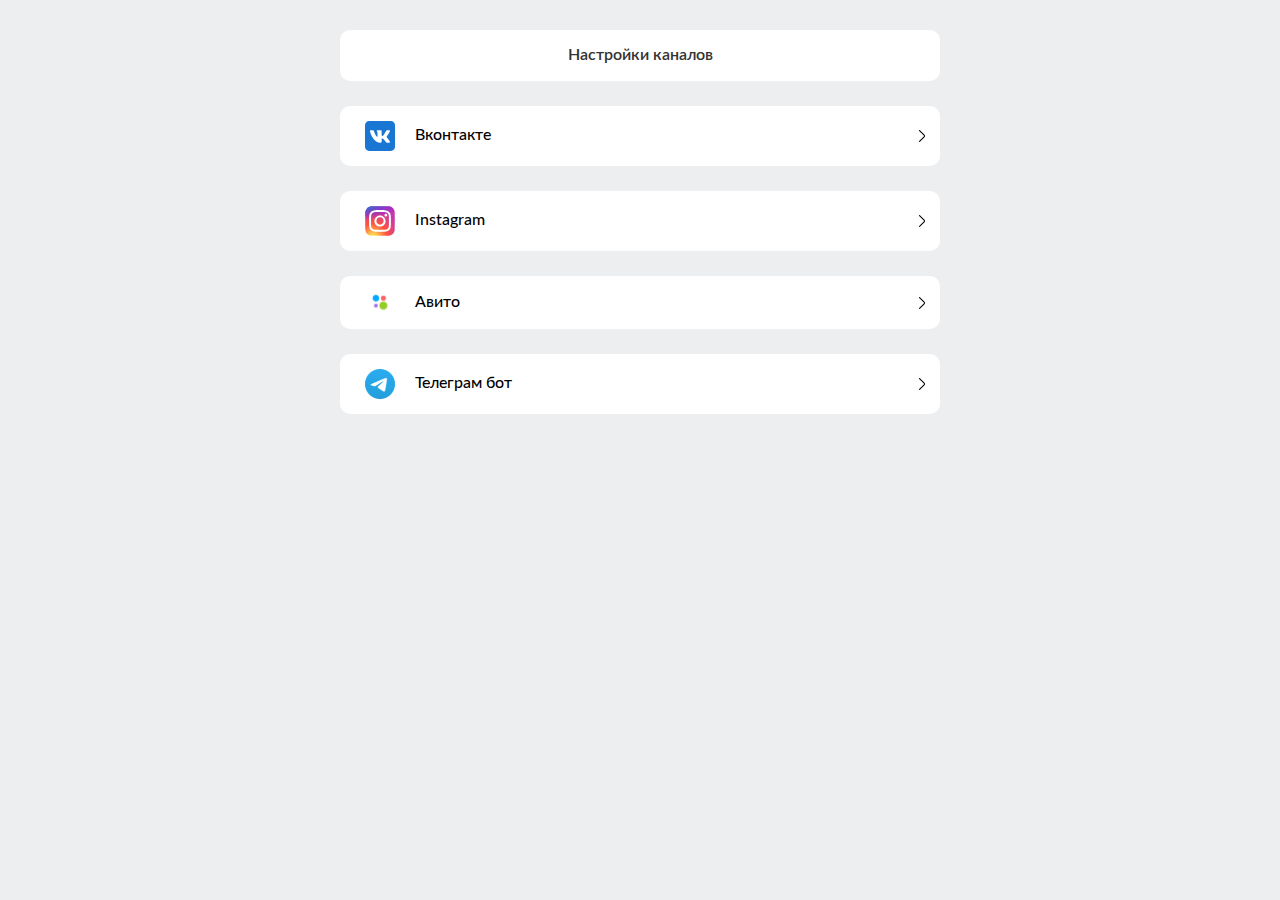
<file: index.html>
<!DOCTYPE html>
<html lang="ru">
<head>
    <meta charset="UTF-8">
    <meta name="viewport" content="width=device-width, initial-scale=1.0">
    <title>Шаблон-для-мессенджера</title>
    <!-- Swiper css -->
    <link rel="stylesheet" href="https://cdn.jsdelivr.net/npm/swiper@11/swiper-bundle.min.css" />
    <!-- css file -->
    <!-- fonts -->
    <link rel="stylesheet" href="/fonts/Lato/stylesheet.css">
    <!-- fonts -->
    <!-- css link -->
    <link rel="stylesheet" href="./css/style.css">
    <!-- css link -->
</head>
<body>
    <div class="wrapper">

        <!-- main -->
        <main>
            <!-- home -->
            <section class="home">
                <div class="main_container">
                    <button class="white_btn">
                        Настройки каналов
                    </button>
                    <ul class="home_link">
                        <li>
                            <a href="#">
                                <span>
                                    <img src="./images/icons/vk_logo.svg" alt="">
                                    Вконтакте
                                </span>
                                <svg width="6" height="12" viewBox="0 0 6 12" fill="none" xmlns="http://www.w3.org/2000/svg">
                                    <path d="M0.156988 0.930992L4.76799 5.61599C4.86912 5.71821 4.92584 5.8562 4.92584 5.99999C4.92584 6.14378 4.86912 6.28177 4.76799 6.38399L0.157989 11.069C0.0569129 11.1718 0.000276566 11.3103 0.000276566 11.4545C0.000276566 11.5987 0.0569129 11.7371 0.157989 11.84C0.207366 11.8906 0.266381 11.9309 0.331558 11.9584C0.396735 11.9859 0.466754 12 0.537489 12C0.608223 12 0.678242 11.9859 0.743419 11.9584C0.808596 11.9309 0.867611 11.8906 0.916988 11.84L5.52699 7.15599C5.82991 6.84747 5.99963 6.43237 5.99963 5.99999C5.99963 5.56761 5.82991 5.15251 5.52699 4.84399L0.916988 0.159992C0.867596 0.10919 0.808518 0.0688076 0.743249 0.0412328C0.677979 0.0136581 0.607843 -0.000549316 0.536988 -0.000549316C0.466133 -0.000549316 0.395998 0.0136581 0.330729 0.0412328C0.265459 0.0688076 0.206381 0.10919 0.156988 0.159992C0.0559125 0.262847 -0.000723839 0.401285 -0.000723839 0.545492C-0.000723839 0.689698 0.0559125 0.828136 0.156988 0.930992Z" fill="black"/>
                                </svg>
                            </a>
                        </li>
                        <li>
                            <a href="#">
                                <span>
                                    <img src="./images/icons/instagram_logo.svg" alt="">
                                    Instagram
                                </span>
                                <svg width="6" height="12" viewBox="0 0 6 12" fill="none" xmlns="http://www.w3.org/2000/svg">
                                    <path d="M0.156988 0.930992L4.76799 5.61599C4.86912 5.71821 4.92584 5.8562 4.92584 5.99999C4.92584 6.14378 4.86912 6.28177 4.76799 6.38399L0.157989 11.069C0.0569129 11.1718 0.000276566 11.3103 0.000276566 11.4545C0.000276566 11.5987 0.0569129 11.7371 0.157989 11.84C0.207366 11.8906 0.266381 11.9309 0.331558 11.9584C0.396735 11.9859 0.466754 12 0.537489 12C0.608223 12 0.678242 11.9859 0.743419 11.9584C0.808596 11.9309 0.867611 11.8906 0.916988 11.84L5.52699 7.15599C5.82991 6.84747 5.99963 6.43237 5.99963 5.99999C5.99963 5.56761 5.82991 5.15251 5.52699 4.84399L0.916988 0.159992C0.867596 0.10919 0.808518 0.0688076 0.743249 0.0412328C0.677979 0.0136581 0.607843 -0.000549316 0.536988 -0.000549316C0.466133 -0.000549316 0.395998 0.0136581 0.330729 0.0412328C0.265459 0.0688076 0.206381 0.10919 0.156988 0.159992C0.0559125 0.262847 -0.000723839 0.401285 -0.000723839 0.545492C-0.000723839 0.689698 0.0559125 0.828136 0.156988 0.930992Z" fill="black"/>
                                </svg>
                            </a>
                        </li>
                        <li>
                            <a href="#">
                                <span>
                                    <img src="./images/icons/avito_logo.svg" alt="">
                                    Авито
                                </span>
                                <svg width="6" height="12" viewBox="0 0 6 12" fill="none" xmlns="http://www.w3.org/2000/svg">
                                    <path d="M0.156988 0.930992L4.76799 5.61599C4.86912 5.71821 4.92584 5.8562 4.92584 5.99999C4.92584 6.14378 4.86912 6.28177 4.76799 6.38399L0.157989 11.069C0.0569129 11.1718 0.000276566 11.3103 0.000276566 11.4545C0.000276566 11.5987 0.0569129 11.7371 0.157989 11.84C0.207366 11.8906 0.266381 11.9309 0.331558 11.9584C0.396735 11.9859 0.466754 12 0.537489 12C0.608223 12 0.678242 11.9859 0.743419 11.9584C0.808596 11.9309 0.867611 11.8906 0.916988 11.84L5.52699 7.15599C5.82991 6.84747 5.99963 6.43237 5.99963 5.99999C5.99963 5.56761 5.82991 5.15251 5.52699 4.84399L0.916988 0.159992C0.867596 0.10919 0.808518 0.0688076 0.743249 0.0412328C0.677979 0.0136581 0.607843 -0.000549316 0.536988 -0.000549316C0.466133 -0.000549316 0.395998 0.0136581 0.330729 0.0412328C0.265459 0.0688076 0.206381 0.10919 0.156988 0.159992C0.0559125 0.262847 -0.000723839 0.401285 -0.000723839 0.545492C-0.000723839 0.689698 0.0559125 0.828136 0.156988 0.930992Z" fill="black"/>
                                </svg>
                            </a>
                        </li>
                        <li>
                            <a href="#">
                                <span>  
                                    <img src="./images/icons/telegram_logo.svg" alt="">
                                    Телеграм бот
                                </span>
                                <svg width="6" height="12" viewBox="0 0 6 12" fill="none" xmlns="http://www.w3.org/2000/svg">
                                    <path d="M0.156988 0.930992L4.76799 5.61599C4.86912 5.71821 4.92584 5.8562 4.92584 5.99999C4.92584 6.14378 4.86912 6.28177 4.76799 6.38399L0.157989 11.069C0.0569129 11.1718 0.000276566 11.3103 0.000276566 11.4545C0.000276566 11.5987 0.0569129 11.7371 0.157989 11.84C0.207366 11.8906 0.266381 11.9309 0.331558 11.9584C0.396735 11.9859 0.466754 12 0.537489 12C0.608223 12 0.678242 11.9859 0.743419 11.9584C0.808596 11.9309 0.867611 11.8906 0.916988 11.84L5.52699 7.15599C5.82991 6.84747 5.99963 6.43237 5.99963 5.99999C5.99963 5.56761 5.82991 5.15251 5.52699 4.84399L0.916988 0.159992C0.867596 0.10919 0.808518 0.0688076 0.743249 0.0412328C0.677979 0.0136581 0.607843 -0.000549316 0.536988 -0.000549316C0.466133 -0.000549316 0.395998 0.0136581 0.330729 0.0412328C0.265459 0.0688076 0.206381 0.10919 0.156988 0.159992C0.0559125 0.262847 -0.000723839 0.401285 -0.000723839 0.545492C-0.000723839 0.689698 0.0559125 0.828136 0.156988 0.930992Z" fill="black"/>
                                </svg>
                            </a>
                        </li>
                    </ul>
                </div>
            </section>
            <!-- home -->
        </main>
        <!-- main -->
        
    </div>
</body>
</html>
</file>
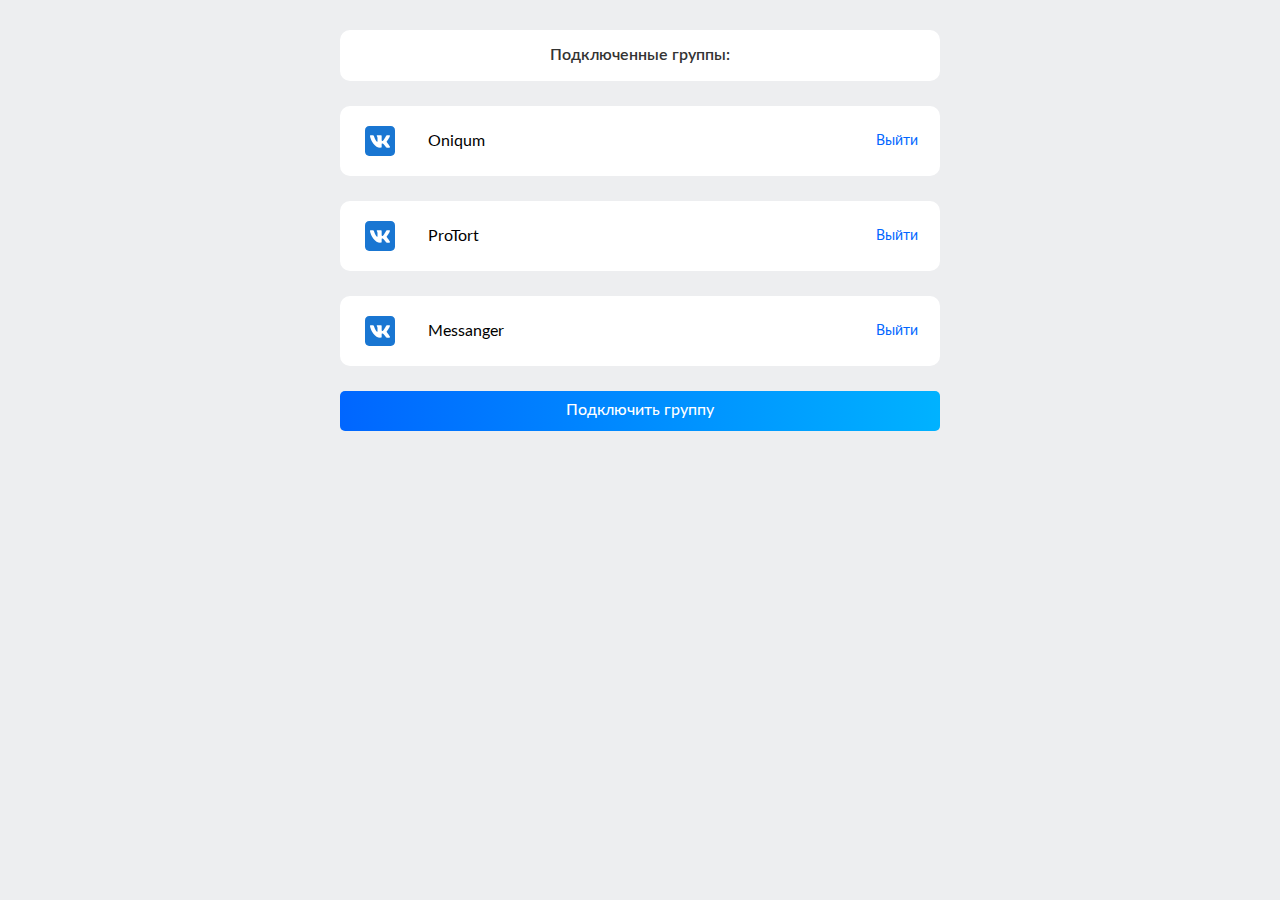
<file: connected-groups.html>
<!DOCTYPE html>
<html lang="ru">
<head>
    <meta charset="UTF-8">
    <meta name="viewport" content="width=device-width, initial-scale=1.0">
    <title>Шаблон-для-мессенджера</title>
    <!-- Swiper css -->
    <link rel="stylesheet" href="https://cdn.jsdelivr.net/npm/swiper@11/swiper-bundle.min.css" />
    <!-- css file -->
    <!-- fonts -->
    <link rel="stylesheet" href="/fonts/Lato/stylesheet.css">
    <!-- fonts -->
    <!-- css link -->
    <link rel="stylesheet" href="./css/style.css">
    <!-- css link -->
</head>
<body>
    <div class="wrapper">

        <!-- main -->
        <main>
            <!-- connected_groups -->
            <section class="connected_groups">
                <div class="main_container">
                    <button class="white_btn">
                        Подключенные группы:
                    </button>
                    <ul class="connected_groups_link">
                        <li>
                            <span>
                                <img src="./images/icons/vk_logo.svg" alt="">
                                Oniqum
                            </span>
                            <a href="#">
                                Выйти
                            </a>
                        </li>
                        <li>
                            <span>
                                <img src="./images/icons/vk_logo.svg" alt="">
                                ProTort
                            </span>
                            <a href="#">
                                Выйти
                            </a>
                        </li>
                        <li>
                            <span>
                                <img src="./images/icons/vk_logo.svg" alt="">
                                Messanger
                            </span>
                            <a href="#">
                                Выйти
                            </a>
                        </li>
                    </ul>
                    <a href="#" class="blue_btn">
                        Подключить группу
                    </a>
                </div>
            </section>
            <!-- home -->
        </main>
        <!-- main -->
        
    </div>
</body>
</html>
</file>
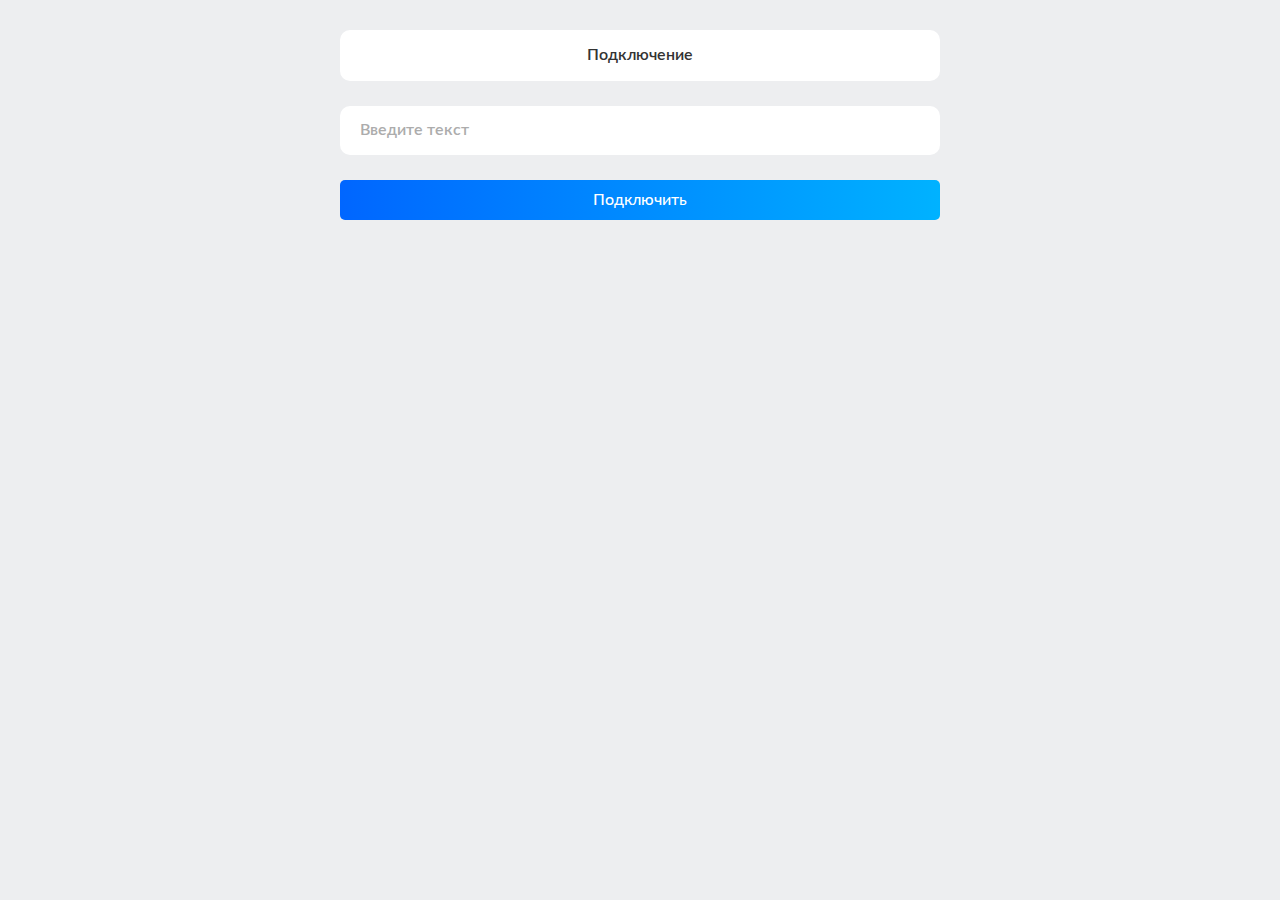
<file: form.html>
<!DOCTYPE html>
<html lang="ru">
<head>
    <meta charset="UTF-8">
    <meta name="viewport" content="width=device-width, initial-scale=1.0">
    <title>Шаблон-для-мессенджера</title>
    <!-- Swiper css -->
    <link rel="stylesheet" href="https://cdn.jsdelivr.net/npm/swiper@11/swiper-bundle.min.css" />
    <!-- css file -->
    <!-- fonts -->
    <link rel="stylesheet" href="/fonts/Lato/stylesheet.css">
    <!-- fonts -->
    <!-- css link -->
    <link rel="stylesheet" href="./css/style.css">
    <!-- css link -->
</head>
<body>
    <div class="wrapper">

        <!-- main -->
        <main>
            <!-- select_groups -->
            <section class="select_groups">
                <div class="main_container">
                    <button class="white_btn">
                        Подключение
                    </button>
                    <form action="#" class="select_groups_link">
                        <input type="text" placeholder="Введите текст">
                        <button class="blue_btn">
                            Подключить
                        </button>
                    </form>
                </div>
            </section>
            <!-- home -->
        </main>
        <!-- main -->
        
    </div>
</body>
</html>
</file>
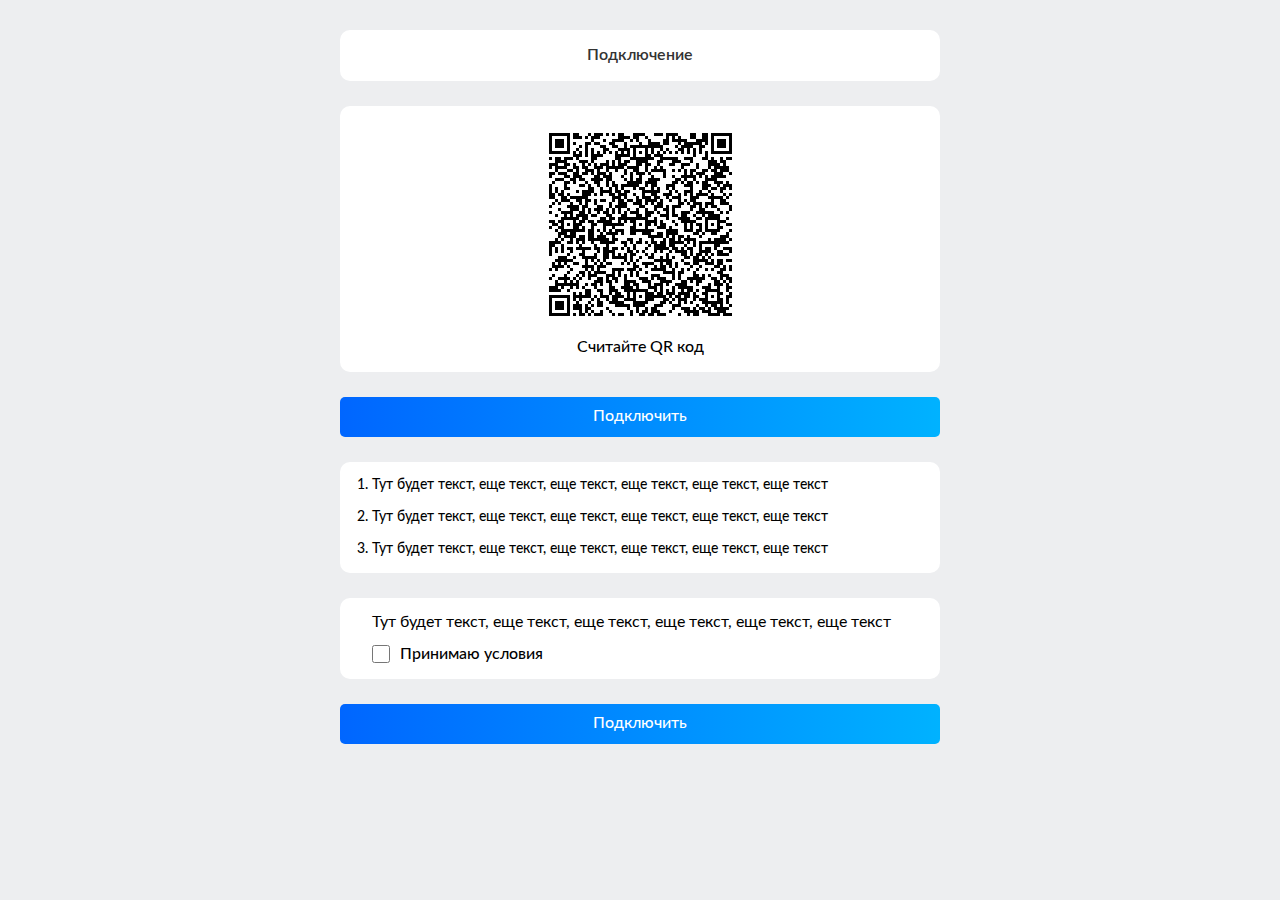
<file: qr.html>
<!DOCTYPE html>
<html lang="ru">
<head>
    <meta charset="UTF-8">
    <meta name="viewport" content="width=device-width, initial-scale=1.0">
    <title>Шаблон-для-мессенджера</title>
    <!-- Swiper css -->
    <link rel="stylesheet" href="https://cdn.jsdelivr.net/npm/swiper@11/swiper-bundle.min.css" />
    <!-- css file -->
    <!-- fonts -->
    <link rel="stylesheet" href="/fonts/Lato/stylesheet.css">
    <!-- fonts -->
    <!-- css link -->
    <link rel="stylesheet" href="./css/style.css">
    <!-- css link -->
</head>
<body>
    <div class="wrapper">

        <!-- main -->
        <main>
            <!-- select_groups -->
            <section class="select_groups">
                <div class="main_container">
                    <button class="white_btn">
                        Подключение
                    </button>
                    <div class="qr">
                        <img src="./images/QR.png" alt="">
                        <span>
                            Считайте QR код
                        </span>
                    </div>
                    <a href="#" class="blue_btn">
                        Подключить
                    </a>
                    <ul class="list">
                        <li>    
                            Тут будет текст, еще текст, еще текст, еще текст, еще текст, еще текст
                        </li>
                        <li>    
                            Тут будет текст, еще текст, еще текст, еще текст, еще текст, еще текст
                        </li>
                        <li>    
                            Тут будет текст, еще текст, еще текст, еще текст, еще текст, еще текст
                        </li>
                    </ul>
                    <form action="#">
                        <div class="text_block">
                            <p>
                                Тут будет текст, еще текст, еще текст, еще текст, еще текст, еще текст
                            </p>
                            <label for="text">
                                <input type="checkbox" id="text">
                                Принимаю условия
                            </label>
                        </div>
                        <button type="submit" class="blue_btn">
                            Подключить
                        </button>
                    </form>
                </div>
            </section>
            <!-- home -->
        </main>
        <!-- main -->
        
    </div>
</body>
</html>
</file>
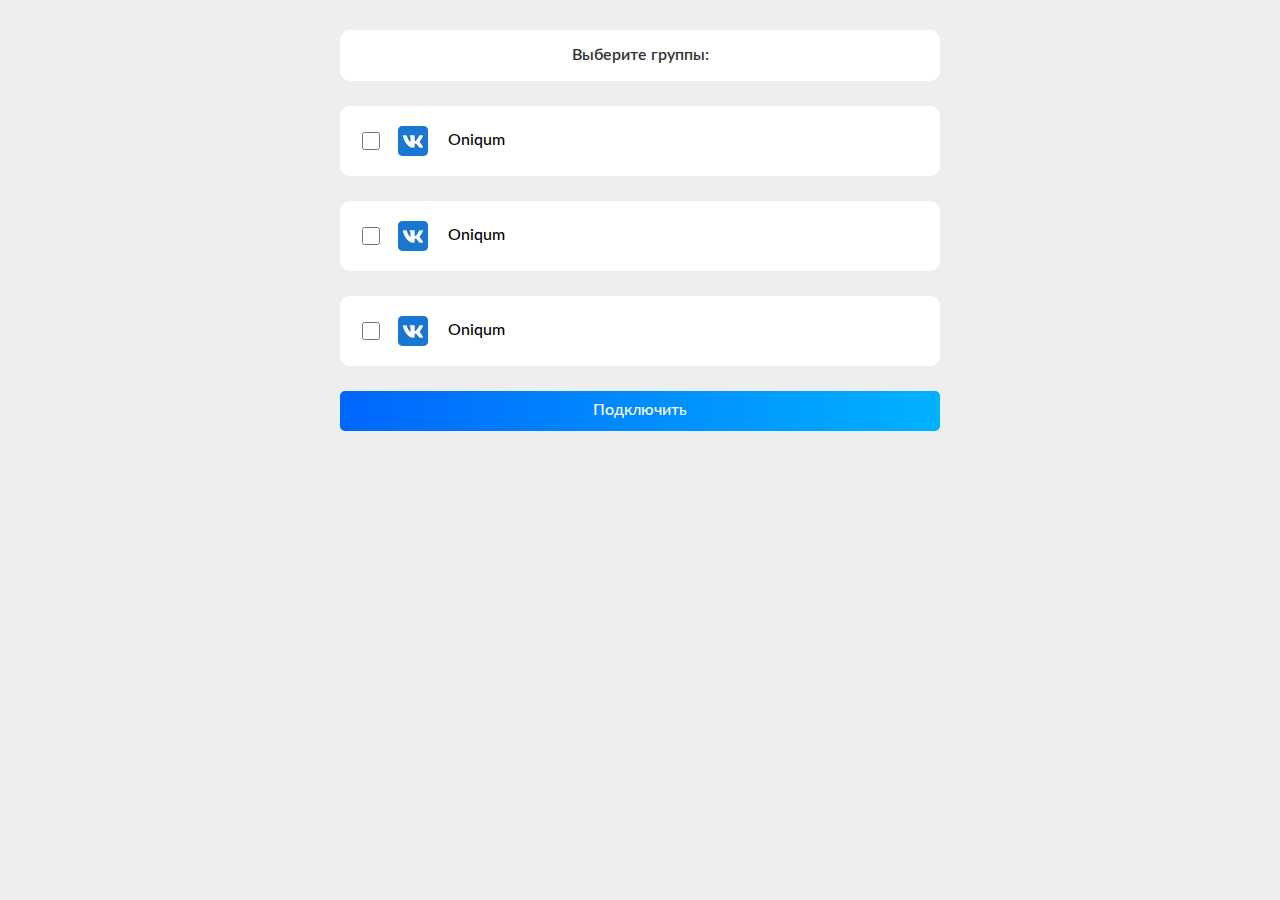
<file: select-groups.html>
<!DOCTYPE html>
<html lang="ru">
<head>
    <meta charset="UTF-8">
    <meta name="viewport" content="width=device-width, initial-scale=1.0">
    <title>Шаблон-для-мессенджера</title>
    <!-- Swiper css -->
    <link rel="stylesheet" href="https://cdn.jsdelivr.net/npm/swiper@11/swiper-bundle.min.css" />
    <!-- css file -->
    <!-- fonts -->
    <link rel="stylesheet" href="/fonts/Lato/stylesheet.css">
    <!-- fonts -->
    <!-- css link -->
    <link rel="stylesheet" href="./css/style.css">
    <!-- css link -->
</head>
<body>
    <div class="wrapper">

        <!-- main -->
        <main>
            <!-- select_groups -->
            <section class="select_groups">
                <div class="main_container">
                    <button class="white_btn">
                        Выберите группы:
                    </button>
                    <form action="#" class="select_groups_link">
                        <label for="checkbox">
                            <input type="checkbox" id="checkbox">
                            <span>
                                <img src="./images/icons/vk_logo.svg" alt="">
                                Oniqum
                            </span>
                        </label>
                        <label for="checkbox2">
                            <input type="checkbox" id="checkbox2">
                            <span>
                                <img src="./images/icons/vk_logo.svg" alt="">
                                Oniqum
                            </span>
                        </label>
                        <label for="checkbox3">
                            <input type="checkbox" id="checkbox3">
                            <span>
                                <img src="./images/icons/vk_logo.svg" alt="">
                                Oniqum
                            </span>
                        </label>
                        <button class="blue_btn">
                            Подключить
                        </button>
                    </form>
                </div>
            </section>
            <!-- home -->
        </main>
        <!-- main -->
        
    </div>
</body>
</html>
</file>
<file: fonts/Lato/stylesheet.css>
/* This stylesheet generated by Transfonter (https://transfonter.org) on February 13, 2018 8:55 AM */

@font-face {
    font-family: 'Lato Hairline';
    src: url('Lato-Hairline.eot');
    src: local('Lato Hairline'), local('Lato-Hairline'),
        url('Lato-Hairline.eot?#iefix') format('embedded-opentype'),
        url('Lato-Hairline.woff') format('woff'),
        url('Lato-Hairline.ttf') format('truetype');
    font-weight: 100;
    font-style: normal;
}

@font-face {
    font-family: 'Lato';
    src: url('Lato-Heavy.eot');
    src: local('Lato Heavy'), local('Lato-Heavy'),
        url('Lato-Heavy.eot?#iefix') format('embedded-opentype'),
        url('Lato-Heavy.woff') format('woff'),
        url('Lato-Heavy.ttf') format('truetype');
    font-weight: 900;
    font-style: normal;
}

@font-face {
    font-family: 'Lato';
    src: url('Lato-HeavyItalic.eot');
    src: local('Lato Heavy Italic'), local('Lato-HeavyItalic'),
        url('Lato-HeavyItalic.eot?#iefix') format('embedded-opentype'),
        url('Lato-HeavyItalic.woff') format('woff'),
        url('Lato-HeavyItalic.ttf') format('truetype');
    font-weight: 900;
    font-style: italic;
}

@font-face {
    font-family: 'Lato';
    src: url('Lato-Regular.eot');
    src: local('Lato Regular'), local('Lato-Regular'),
        url('Lato-Regular.eot?#iefix') format('embedded-opentype'),
        url('Lato-Regular.woff') format('woff'),
        url('Lato-Regular.ttf') format('truetype');
    font-weight: normal;
    font-style: normal;
}

@font-face {
    font-family: 'Lato';
    src: url('Lato-Black.eot');
    src: local('Lato Black'), local('Lato-Black'),
        url('Lato-Black.eot?#iefix') format('embedded-opentype'),
        url('Lato-Black.woff') format('woff'),
        url('Lato-Black.ttf') format('truetype');
    font-weight: 900;
    font-style: normal;
}

@font-face {
    font-family: 'Lato';
    src: url('Lato-SemiboldItalic.eot');
    src: local('Lato Semibold Italic'), local('Lato-SemiboldItalic'),
        url('Lato-SemiboldItalic.eot?#iefix') format('embedded-opentype'),
        url('Lato-SemiboldItalic.woff') format('woff'),
        url('Lato-SemiboldItalic.ttf') format('truetype');
    font-weight: 600;
    font-style: italic;
}

@font-face {
    font-family: 'Lato';
    src: url('Lato-BlackItalic.eot');
    src: local('Lato Black Italic'), local('Lato-BlackItalic'),
        url('Lato-BlackItalic.eot?#iefix') format('embedded-opentype'),
        url('Lato-BlackItalic.woff') format('woff'),
        url('Lato-BlackItalic.ttf') format('truetype');
    font-weight: 900;
    font-style: italic;
}

@font-face {
    font-family: 'Lato Hairline';
    src: url('Lato-HairlineItalic.eot');
    src: local('Lato Hairline Italic'), local('Lato-HairlineItalic'),
        url('Lato-HairlineItalic.eot?#iefix') format('embedded-opentype'),
        url('Lato-HairlineItalic.woff') format('woff'),
        url('Lato-HairlineItalic.ttf') format('truetype');
    font-weight: 100;
    font-style: italic;
}

@font-face {
    font-family: 'Lato';
    src: url('Lato-MediumItalic.eot');
    src: local('Lato Medium Italic'), local('Lato-MediumItalic'),
        url('Lato-MediumItalic.eot?#iefix') format('embedded-opentype'),
        url('Lato-MediumItalic.woff') format('woff'),
        url('Lato-MediumItalic.ttf') format('truetype');
    font-weight: 500;
    font-style: italic;
}

@font-face {
    font-family: 'Lato';
    src: url('Lato-ThinItalic.eot');
    src: local('Lato Thin Italic'), local('Lato-ThinItalic'),
        url('Lato-ThinItalic.eot?#iefix') format('embedded-opentype'),
        url('Lato-ThinItalic.woff') format('woff'),
        url('Lato-ThinItalic.ttf') format('truetype');
    font-weight: 100;
    font-style: italic;
}

@font-face {
    font-family: 'Lato';
    src: url('Lato-Thin.eot');
    src: local('Lato Thin'), local('Lato-Thin'),
        url('Lato-Thin.eot?#iefix') format('embedded-opentype'),
        url('Lato-Thin.woff') format('woff'),
        url('Lato-Thin.ttf') format('truetype');
    font-weight: 100;
    font-style: normal;
}

@font-face {
    font-family: 'Lato';
    src: url('Lato-Medium.eot');
    src: local('Lato Medium'), local('Lato-Medium'),
        url('Lato-Medium.eot?#iefix') format('embedded-opentype'),
        url('Lato-Medium.woff') format('woff'),
        url('Lato-Medium.ttf') format('truetype');
    font-weight: 500;
    font-style: normal;
}

@font-face {
    font-family: 'Lato';
    src: url('Lato-Italic.eot');
    src: local('Lato Italic'), local('Lato-Italic'),
        url('Lato-Italic.eot?#iefix') format('embedded-opentype'),
        url('Lato-Italic.woff') format('woff'),
        url('Lato-Italic.ttf') format('truetype');
    font-weight: normal;
    font-style: italic;
}

@font-face {
    font-family: 'Lato';
    src: url('Lato-Semibold.eot');
    src: local('Lato Semibold'), local('Lato-Semibold'),
        url('Lato-Semibold.eot?#iefix') format('embedded-opentype'),
        url('Lato-Semibold.woff') format('woff'),
        url('Lato-Semibold.ttf') format('truetype');
    font-weight: 600;
    font-style: normal;
}

@font-face {
    font-family: 'Lato';
    src: url('Lato-Bold.eot');
    src: local('Lato Bold'), local('Lato-Bold'),
        url('Lato-Bold.eot?#iefix') format('embedded-opentype'),
        url('Lato-Bold.woff') format('woff'),
        url('Lato-Bold.ttf') format('truetype');
    font-weight: bold;
    font-style: normal;
}

@font-face {
    font-family: 'Lato';
    src: url('Lato-BoldItalic.eot');
    src: local('Lato Bold Italic'), local('Lato-BoldItalic'),
        url('Lato-BoldItalic.eot?#iefix') format('embedded-opentype'),
        url('Lato-BoldItalic.woff') format('woff'),
        url('Lato-BoldItalic.ttf') format('truetype');
    font-weight: bold;
    font-style: italic;
}

@font-face {
    font-family: 'Lato';
    src: url('Lato-LightItalic.eot');
    src: local('Lato Light Italic'), local('Lato-LightItalic'),
        url('Lato-LightItalic.eot?#iefix') format('embedded-opentype'),
        url('Lato-LightItalic.woff') format('woff'),
        url('Lato-LightItalic.ttf') format('truetype');
    font-weight: 300;
    font-style: italic;
}

@font-face {
    font-family: 'Lato';
    src: url('Lato-Light.eot');
    src: local('Lato Light'), local('Lato-Light'),
        url('Lato-Light.eot?#iefix') format('embedded-opentype'),
        url('Lato-Light.woff') format('woff'),
        url('Lato-Light.ttf') format('truetype');
    font-weight: 300;
    font-style: normal;
}
</file>
<file: css/style.css>
* {
  margin: 0;
  padding: 0;
  box-sizing: border-box;
  list-style: none;
}

a {
  text-decoration: none;
  color: inherit;
  display: inline-block;
}

img {
  max-width: 100%;
}

span, label {
  display: inline-block;
}

html {
  scroll-behavior: smooth;
}

body {
  font-family: "Lato", sans-serif;
  font-style: normal;
  background: #EDEEF0;
}

input {
  font-family: "Lato", sans-serif;
  outline: none;
}

a {
  font-family: "Lato", sans-serif;
}

button {
  font-family: "Lato", sans-serif;
  border: none;
  cursor: pointer;
  outline: 0;
}

address {
  font-style: normal;
}

.wrapper {
  width: 100%;
  overflow: hidden;
}

.white_btn {
  width: 100%;
  padding: 10px;
  font-size: 16px;
  font-weight: 600;
  line-height: 19.2px;
  color: #333333;
  background: #FFFFFF;
  border-radius: 10px;
  height: 51px;
}

.blue_btn {
  text-align: center;
  width: 100%;
  padding: 10px;
  font-size: 16px;
  font-weight: 500;
  line-height: 19.2px;
  height: 40px;
  color: #fff;
  border-radius: 5px;
  background: linear-gradient(90deg, rgb(0, 102, 255) 0%, rgb(0, 178, 255) 100%);
}

.main_container {
  max-width: 660px;
  padding: 30px;
  margin: 0 auto;
}

.home .main_container {
  display: flex;
  flex-direction: column;
  gap: 25px;
}
.home .home_link {
  display: flex;
  flex-direction: column;
  gap: 25px;
}
.home .home_link a {
  padding: 15px 15px 15px 25px;
  border-radius: 10px;
  background: #fff;
  display: flex;
  align-items: center;
  justify-content: space-between;
}
.home .home_link span {
  font-size: 16px;
  font-weight: 500;
  line-height: 19.2px;
  color: #000000;
  display: flex;
  align-items: center;
  gap: 20px;
}

.connected_groups .main_container {
  display: flex;
  flex-direction: column;
  gap: 25px;
}
.connected_groups .connected_groups_link {
  display: flex;
  flex-direction: column;
  gap: 25px;
}
.connected_groups .connected_groups_link li {
  padding: 20px 22px 20px 25px;
  border-radius: 10px;
  background: #FFFFFF;
  display: flex;
  align-items: center;
  justify-content: space-between;
}
.connected_groups .connected_groups_link span {
  display: flex;
  align-items: center;
  gap: 33px;
}
.connected_groups .connected_groups_link a {
  font-size: 14px;
  font-weight: 400;
  line-height: 16.8px;
  color: #0066FF;
}

.select_groups .select_groups_link {
  margin-top: 25px;
  display: flex;
  flex-direction: column;
  gap: 25px;
}
.select_groups input {
  font-size: 16px;
  font-weight: 600;
  line-height: 19.2px;
  color: #000;
  padding: 15px 20px;
  border-radius: 10px;
  border: none;
}
.select_groups input::-moz-placeholder {
  color: #ACACAC;
}
.select_groups input::placeholder {
  color: #ACACAC;
}
.select_groups label {
  padding: 20px 20px 20px 22px;
  border-radius: 10px;
  background: #fff;
  display: flex;
  align-items: center;
}
.select_groups label input {
  width: 18px;
  height: 18px;
  accent-color: #000000;
}
.select_groups label span {
  margin-left: 18px;
  font-size: 16px;
  font-weight: 500;
  line-height: 19.2px;
  color: #000;
  display: flex;
  align-items: center;
  gap: 20px;
}
.select_groups .qr {
  margin: 25px 0;
  padding: 15px;
  display: flex;
  align-items: center;
  flex-direction: column;
  gap: 10px;
  background: #fff;
  border-radius: 10px;
}
.select_groups .qr span {
  font-size: 16px;
  font-weight: 500;
  line-height: 19.2px;
  color: #000000;
}
.select_groups .text_block {
  padding: 15px 32px;
  background: #fff;
  border-radius: 10px;
}
.select_groups .list {
  margin: 25px 0;
  padding: 15px 32px;
  border-radius: 10px;
  background: #fff;
  display: flex;
  flex-direction: column;
  gap: 15px;
}
.select_groups .list li {
  list-style-type: decimal;
  font-size: 14px;
  font-weight: 500;
  line-height: 16.8px;
  color: #000;
}
.select_groups .text_block {
  margin-bottom: 25px;
}
.select_groups .text_block p {
  margin-bottom: 13px;
}
.select_groups .text_block input {
  width: 18px;
  height: 18px;
  accent-color: rgba(0, 0, 0, 0);
}
.select_groups .text_block label {
  padding: 0;
  cursor: pointer;
  -webkit-user-select: none;
     -moz-user-select: none;
          user-select: none;
  display: flex;
  align-items: center;
  gap: 10px;
  font-size: 16px;
  font-weight: 500;
  line-height: 19.2px;
  color: #000000;
}/*# sourceMappingURL=style.css.map */
</file>
